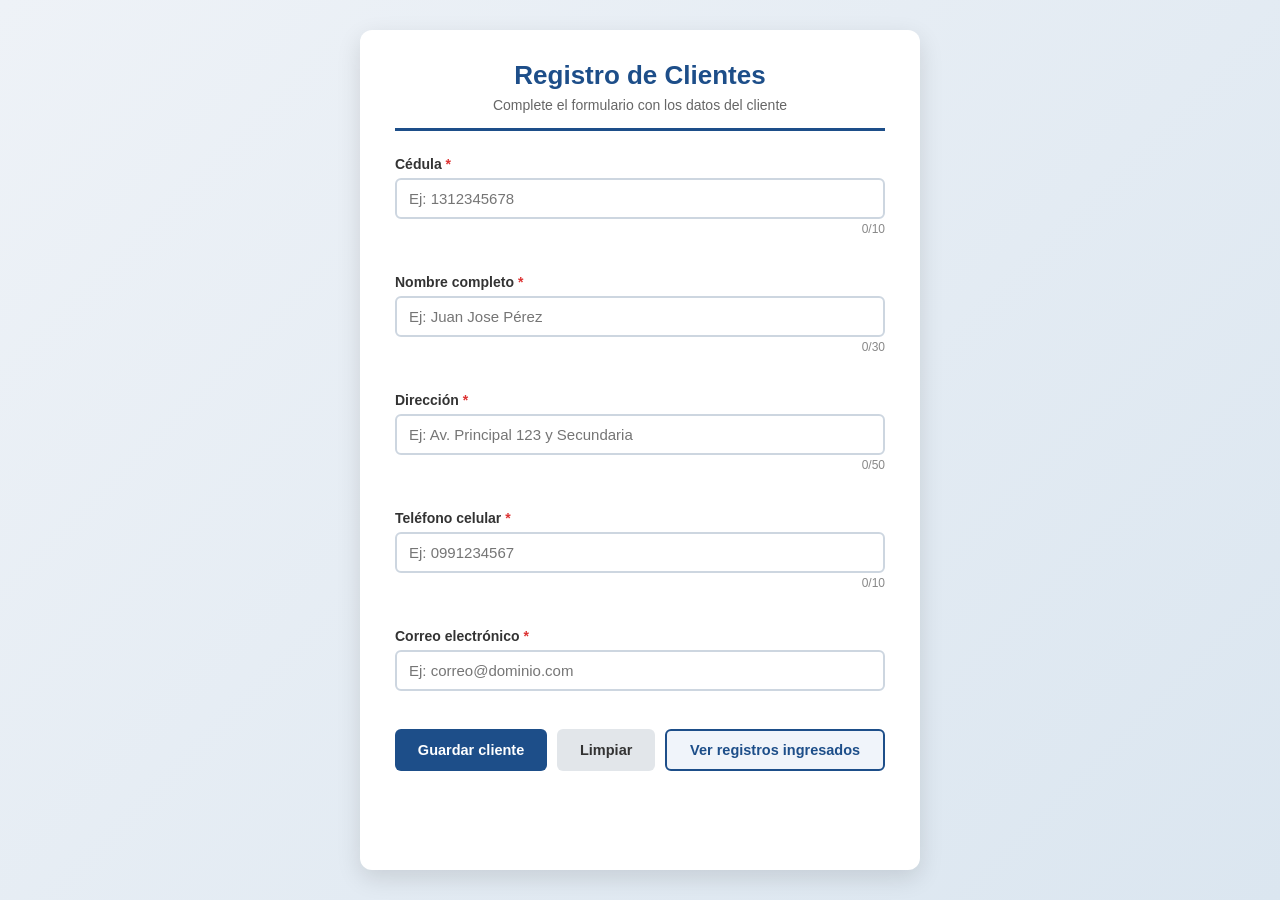
<file: index.html>
<!DOCTYPE html>
<html lang="es">
<head>
<meta charset="UTF-8">
<meta name="viewport" content="width=device-width, initial-scale=1.0">
<title>Registro de Clientes</title>
<link rel="stylesheet" href="styles.css">
</head>
<body>

  <div class="contenedor">
    <header class="encabezado">
      <h1>Registro de Clientes</h1>
      <p>Complete el formulario con los datos del cliente</p>
    </header>

    <form id="formCliente" novalidate>

      <div class="campo">
        <label for="cedula">Cédula <span class="obligatorio">*</span></label>
        <input type="text" id="cedula" name="cedula" maxlength="10"
               inputmode="numeric" autocomplete="off"
               placeholder="Ej: 1312345678">
        <div class="ayuda">
          <span class="contador"><span id="contCedula">0</span>/10</span>
        </div>
        <span class="error" id="errorCedula"></span>
      </div>

      <div class="campo">
        <label for="nombre">Nombre completo <span class="obligatorio">*</span></label>
        <input type="text" id="nombre" name="nombre" maxlength="30"
               autocomplete="off" placeholder="Ej: Juan Jose Pérez">
        <div class="ayuda">
          <span class="contador"><span id="contNombre">0</span>/30</span>
        </div>
        <span class="error" id="errorNombre"></span>
      </div>

      <div class="campo">
        <label for="direccion">Dirección <span class="obligatorio">*</span></label>
        <input type="text" id="direccion" name="direccion" maxlength="50"
               autocomplete="off" placeholder="Ej: Av. Principal 123 y Secundaria">
        <div class="ayuda">
          <span class="contador"><span id="contDireccion">0</span>/50</span>
        </div>
        <span class="error" id="errorDireccion"></span>
      </div>

      <div class="campo">
        <label for="telefono">Teléfono celular <span class="obligatorio">*</span></label>
        <input type="text" id="telefono" name="telefono" maxlength="10"
               inputmode="numeric" autocomplete="off" placeholder="Ej: 0991234567">
        <div class="ayuda">
          <span class="contador"><span id="contTelefono">0</span>/10</span>
        </div>
        <span class="error" id="errorTelefono"></span>
      </div>

      <div class="campo">
        <label for="correo">Correo electrónico <span class="obligatorio">*</span></label>
        <input type="text" id="correo" name="correo" maxlength="60"
               autocomplete="off" placeholder="Ej: correo@dominio.com">
        <span class="error" id="errorCorreo"></span>
      </div>

      <div class="mensaje-general" id="mensajeGeneral"></div>

      <div class="botones">
        <button type="submit" id="btnGuardar" class="btn btn-primario">Guardar cliente</button>
        <button type="reset" class="btn btn-secundario" id="btnLimpiar">Limpiar</button>
        <a href="registros.html" class="btn btn-terciario">Ver registros ingresados</a>
      </div>

    </form>
  </div>

  <script src="script.js"></script>
</body>
</html>
</file>
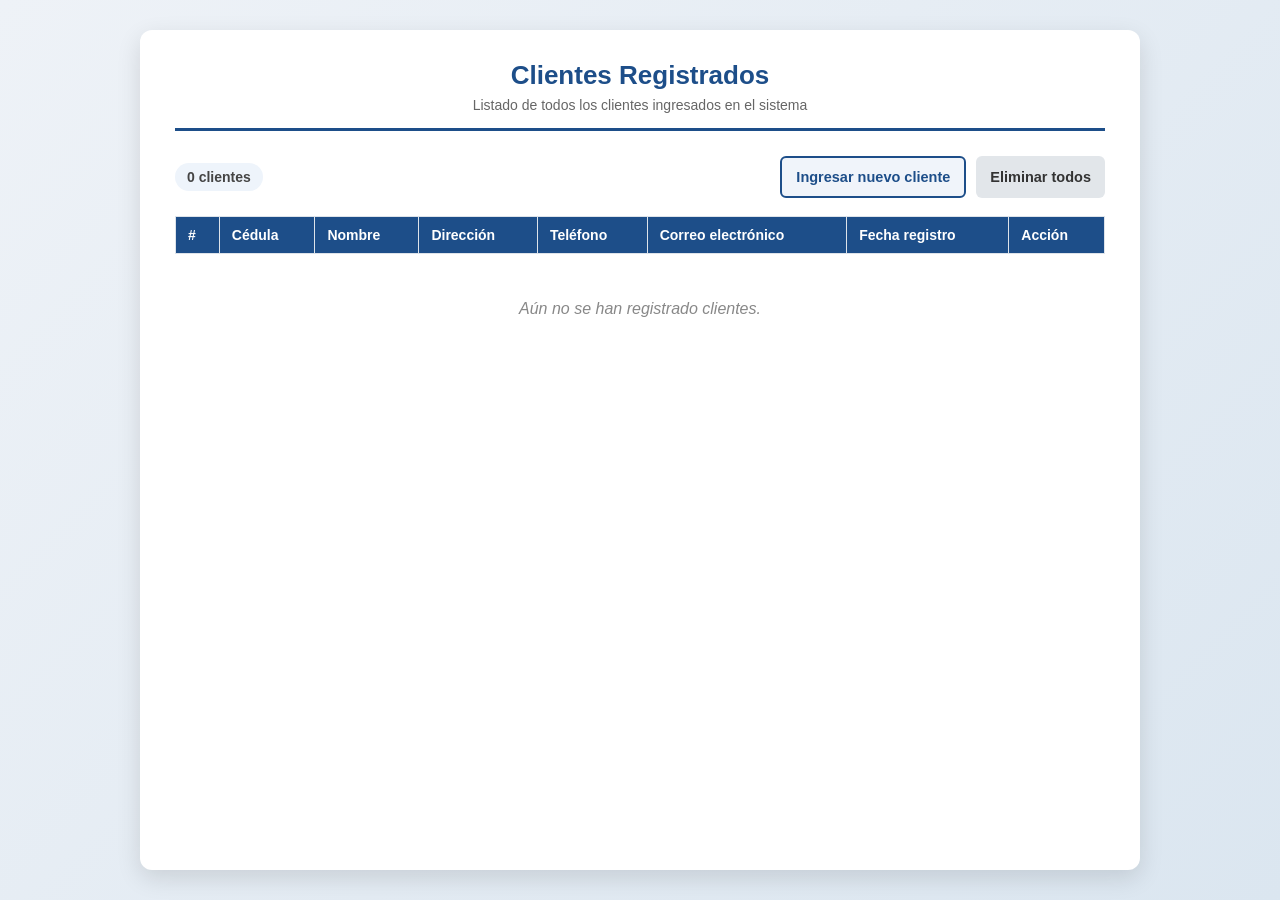
<file: registros.html>
<!DOCTYPE html>
<html lang="es">
<head>
<meta charset="UTF-8">
<meta name="viewport" content="width=device-width, initial-scale=1.0">
<title>Clientes Registrados</title>
<link rel="stylesheet" href="styles.css">
</head>
<body>

  <div class="contenedor contenedor-ancho">
    <header class="encabezado">
      <h1>Clientes Registrados</h1>
      <p>Listado de todos los clientes ingresados en el sistema</p>
    </header>

    <div class="barra-superior">
      <span class="contador-registros" id="contadorRegistros">0 clientes</span>
      <div class="botones" style="margin:0;">
        <a href="index.html" class="btn btn-terciario">Ingresar nuevo cliente</a>
        <button id="btnVaciar" class="btn btn-secundario">Eliminar todos</button>
      </div>
    </div>

    <div class="tabla-wrap">
      <table class="tabla-registros">
        <thead>
          <tr>
            <th>#</th>
            <th>Cédula</th>
            <th>Nombre</th>
            <th>Dirección</th>
            <th>Teléfono</th>
            <th>Correo electrónico</th>
            <th>Fecha registro</th>
            <th>Acción</th>
          </tr>
        </thead>
        <tbody id="cuerpoTabla">
          <!-- Filas generadas dinámicamente por registros.js -->
        </tbody>
      </table>
      <p class="sin-datos" id="sinDatos" style="display:none;">
        Aún no se han registrado clientes.
      </p>
    </div>
  </div>

  <script src="registros.js"></script>
</body>
</html>
</file>
<file: styles.css>
/* HOJA DE ESTILOS - Registro de Clientes */

* {
  box-sizing: border-box;
}

body {
  margin: 0;
  font-family: "Segoe UI", Arial, sans-serif;
  background: linear-gradient(135deg, #eef2f7 0%, #dbe6f0 100%);
  min-height: 100vh;
  display: flex;
  justify-content: center;
  padding: 30px 15px;
}

.contenedor {
  background: #ffffff;
  width: 100%;
  max-width: 560px;
  border-radius: 12px;
  box-shadow: 0 8px 24px rgba(0, 0, 0, 0.12);
  padding: 30px 35px 35px;
}

.encabezado {
  text-align: center;
  margin-bottom: 25px;
  border-bottom: 3px solid #1d4e89;
  padding-bottom: 15px;
}

.encabezado h1 {
  margin: 0 0 6px;
  color: #1d4e89;
  font-size: 26px;
}

.encabezado p {
  margin: 0;
  color: #666;
  font-size: 14px;
}

.campo {
  margin-bottom: 18px;
  display: flex;
  flex-direction: column;
}

.campo label {
  font-weight: 600;
  margin-bottom: 6px;
  color: #333;
  font-size: 14px;
}

.obligatorio {
  color: #d33;
}

.campo input {
  padding: 10px 12px;
  border: 2px solid #cdd6e0;
  border-radius: 6px;
  font-size: 15px;
  transition: border-color 0.2s ease, background-color 0.2s ease;
}

.campo input:focus {
  outline: none;
  border-color: #1d4e89;
}

/* Estado válido / inválido */
.campo input.valido {
  border-color: #2e9e5b;
  background-color: #f3fbf6;
}

.campo input.invalido {
  border-color: #d33;
  background-color: #fdf2f2;
}

.ayuda {
  display: flex;
  justify-content: flex-end;
  margin-top: 3px;
}

.contador {
  font-size: 12px;
  color: #888;
}

.error {
  color: #d33;
  font-size: 12.5px;
  min-height: 16px;
  margin-top: 4px;
  display: block;
}

.mensaje-general {
  text-align: center;
  font-weight: 600;
  border-radius: 6px;
  padding: 0;
  margin: 0;
  font-size: 14px;
  transition: all 0.2s ease;
}

.mensaje-general.exito {
  background: #e6f7ec;
  color: #1e7a3d;
  border: 1px solid #b7e4c7;
  padding: 12px;
  margin-bottom: 15px;
}

.mensaje-general.fallo {
  background: #fdecea;
  color: #b3261e;
  border: 1px solid #f3b8b4;
  padding: 12px;
  margin-bottom: 15px;
}

.botones {
  display: flex;
  flex-wrap: wrap;
  gap: 10px;
  margin-top: 10px;
}

.btn {
  flex: 1 1 auto;
  text-align: center;
  padding: 11px 14px;
  border: none;
  border-radius: 6px;
  font-size: 14.5px;
  font-weight: 600;
  cursor: pointer;
  text-decoration: none;
  transition: opacity 0.15s ease, transform 0.05s ease;
}

.btn:active {
  transform: scale(0.98);
}

.btn-primario {
  background: #1d4e89;
  color: #fff;
}

.btn-primario:hover {
  opacity: 0.9;
}

.btn-secundario {
  background: #e2e6ea;
  color: #333;
}

.btn-secundario:hover {
  opacity: 0.9;
}

.btn-terciario {
  background: #f0f4fa;
  color: #1d4e89;
  border: 2px solid #1d4e89;
}

.btn-terciario:hover {
  background: #1d4e89;
  color: #fff;
}

/* Página de registros (tabla) */

.contenedor-ancho {
  max-width: 1000px;
}

.tabla-wrap {
  overflow-x: auto;
}

table.tabla-registros {
  width: 100%;
  border-collapse: collapse;
  font-size: 14px;
}

table.tabla-registros th,
table.tabla-registros td {
  border: 1px solid #dde3ea;
  padding: 10px 12px;
  text-align: left;
}

table.tabla-registros th {
  background: #1d4e89;
  color: #fff;
  position: sticky;
  top: 0;
}

table.tabla-registros tr:nth-child(even) {
  background: #f7f9fc;
}

table.tabla-registros tr:hover {
  background: #eef4fb;
}

.btn-eliminar {
  background: #d33;
  color: #fff;
  border: none;
  border-radius: 5px;
  padding: 6px 10px;
  font-size: 12.5px;
  cursor: pointer;
}

.btn-eliminar:hover {
  opacity: 0.85;
}

.sin-datos {
  text-align: center;
  color: #888;
  padding: 30px 10px;
  font-style: italic;
}

.barra-superior {
  display: flex;
  justify-content: space-between;
  align-items: center;
  flex-wrap: wrap;
  gap: 10px;
  margin-bottom: 18px;
}

.contador-registros {
  font-size: 14px;
  color: #444;
  background: #eef4fb;
  padding: 6px 12px;
  border-radius: 20px;
  font-weight: 600;
}
</file>
